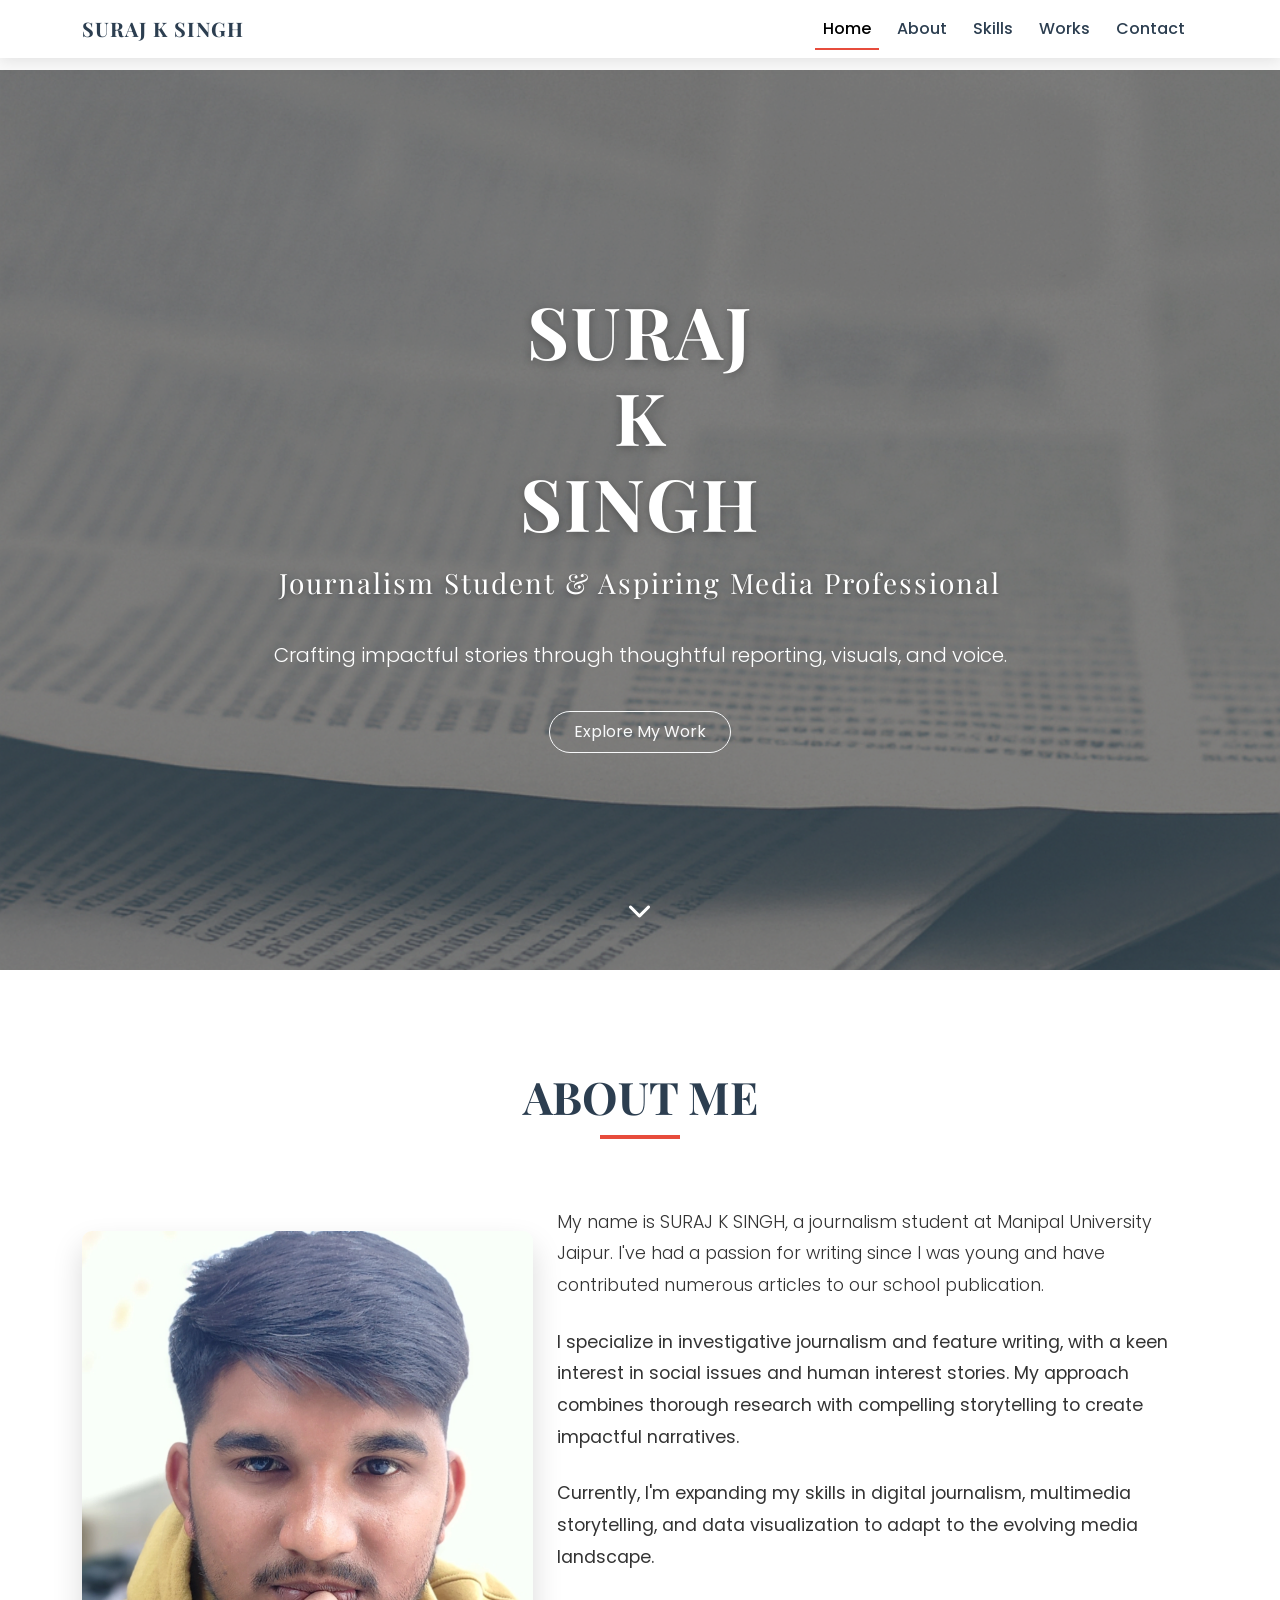
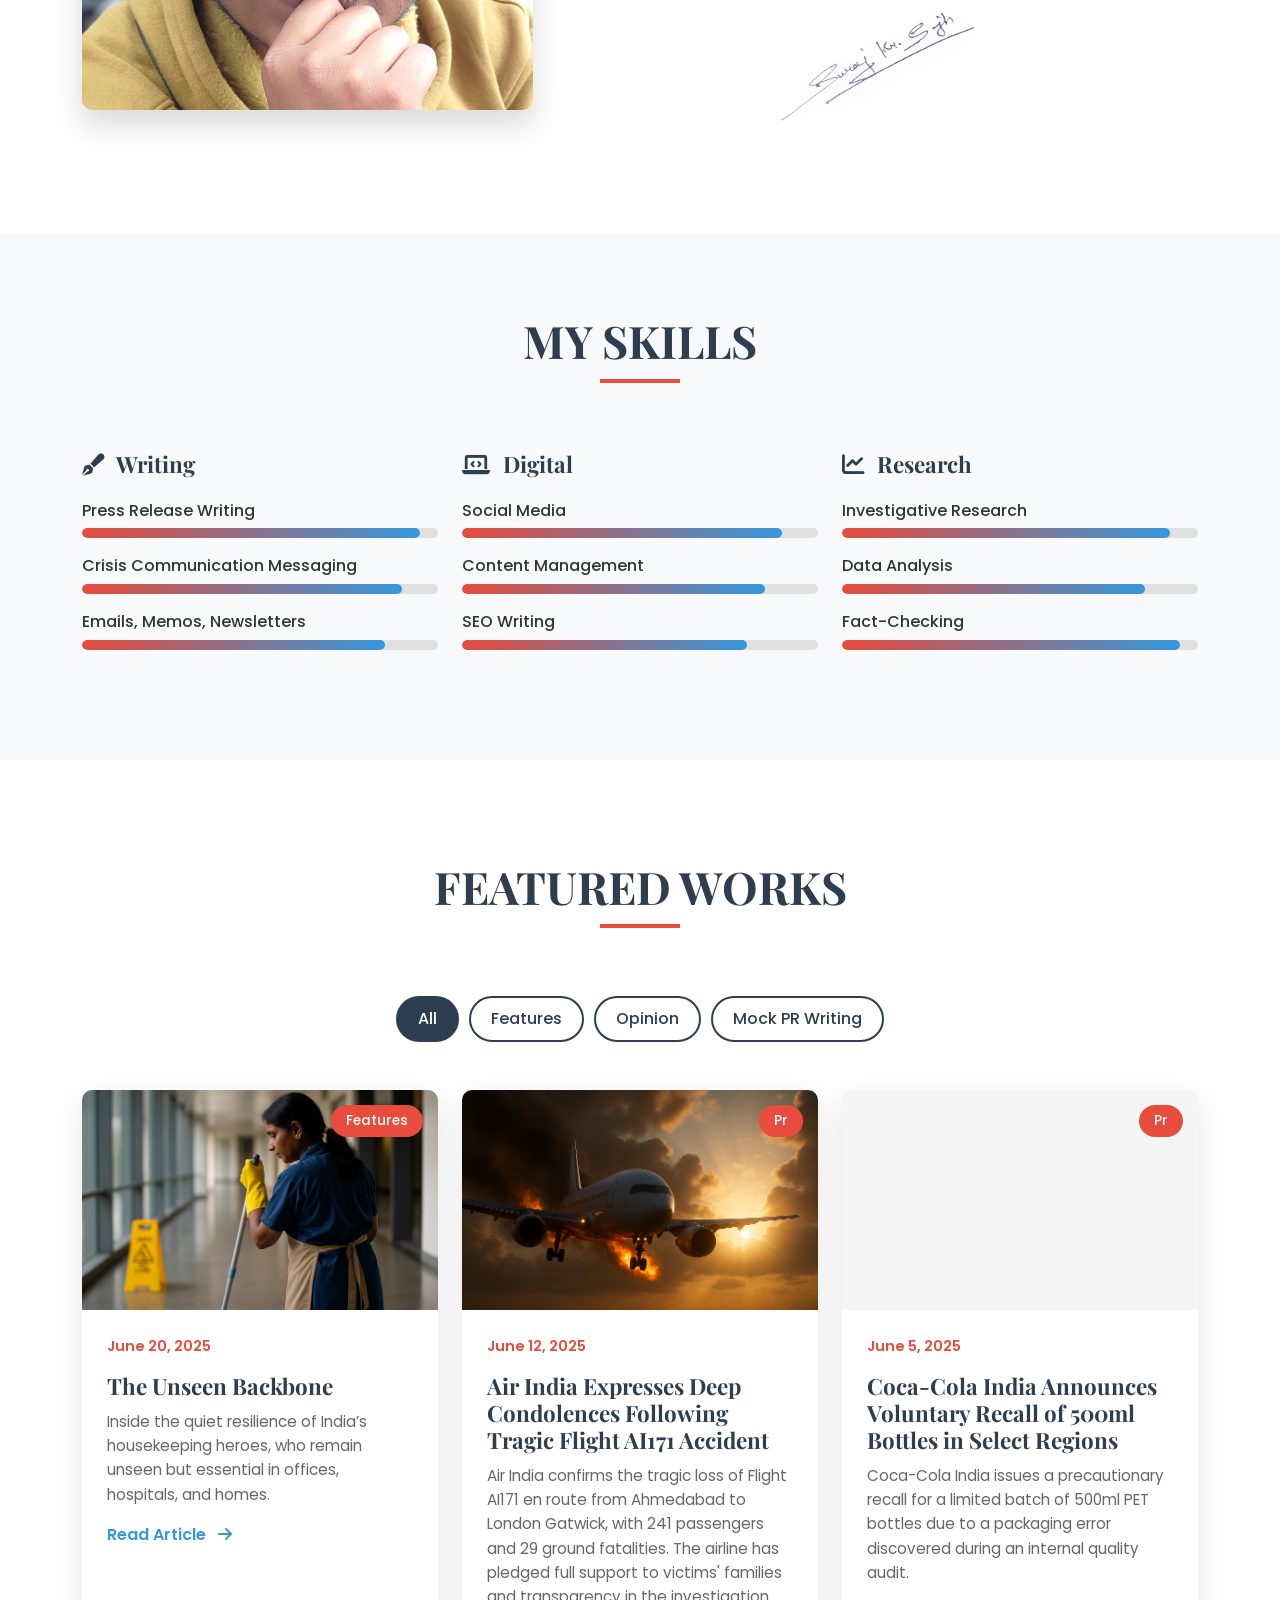
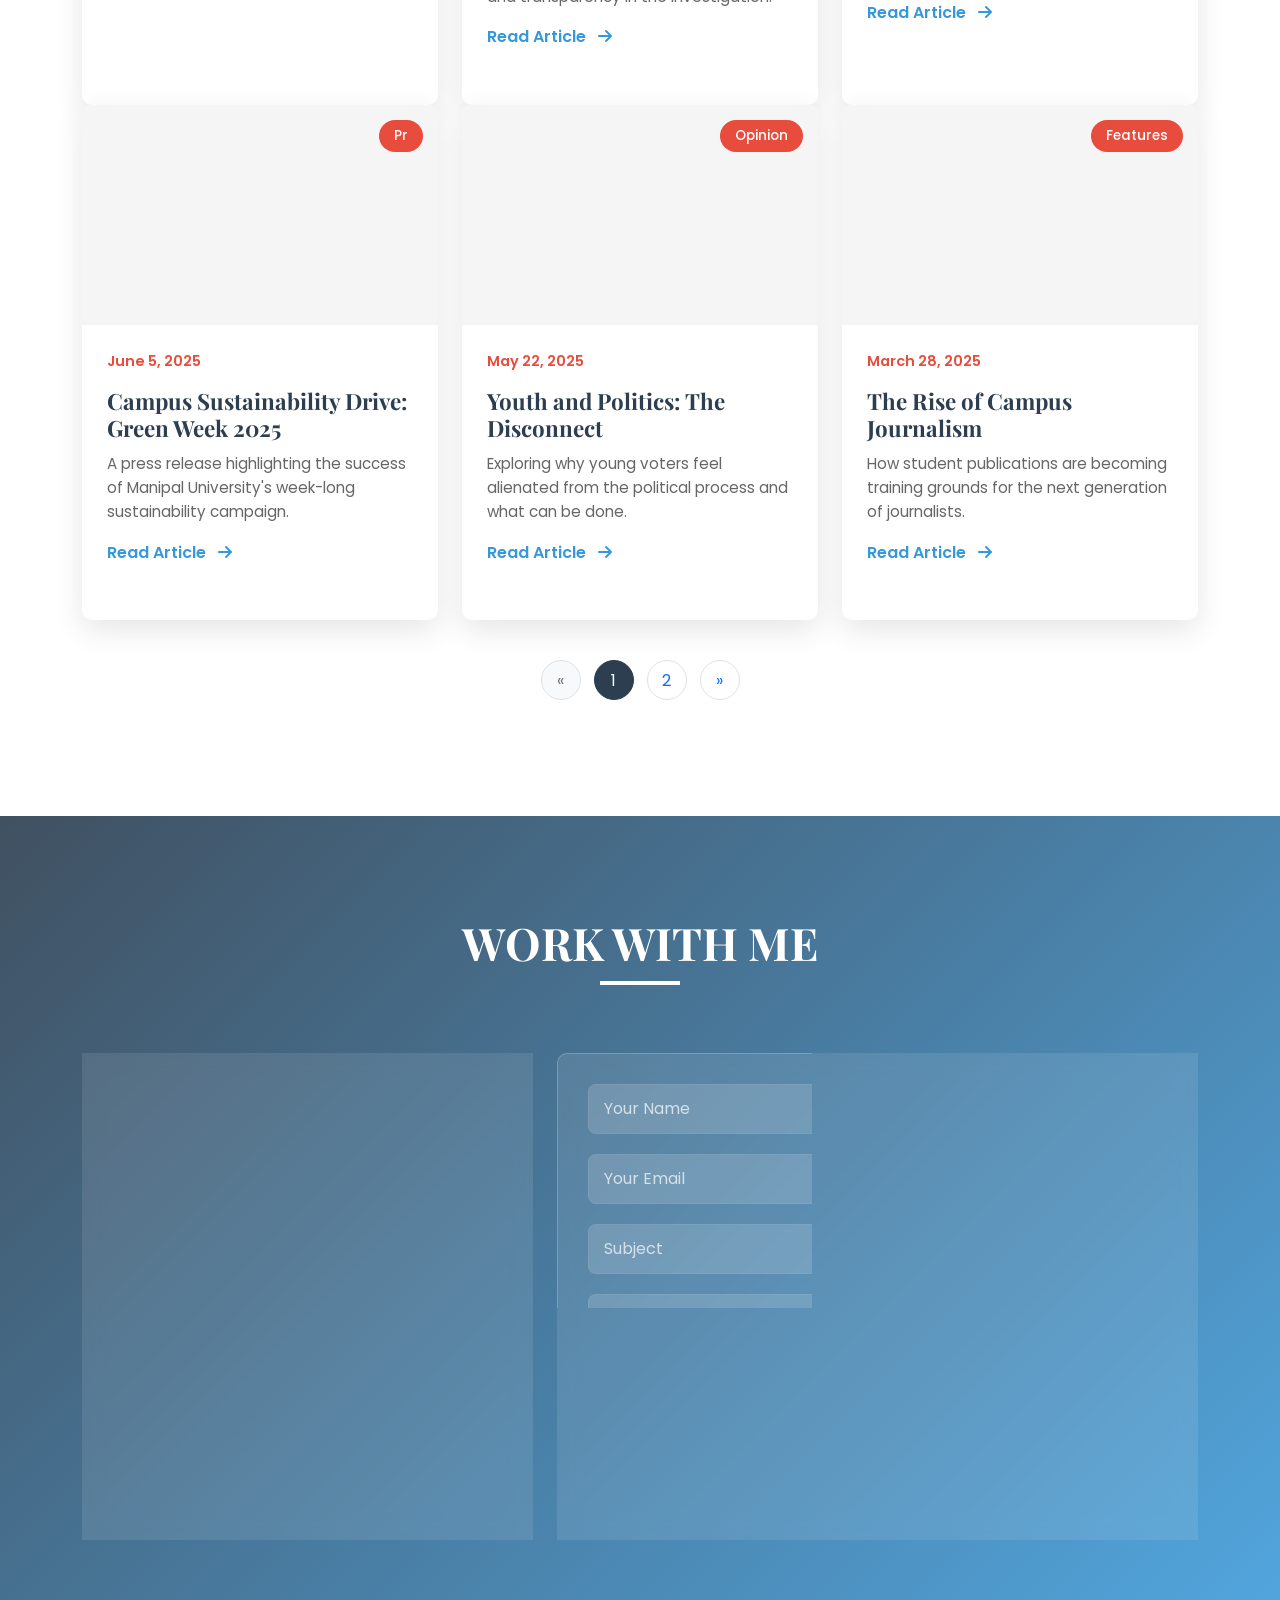
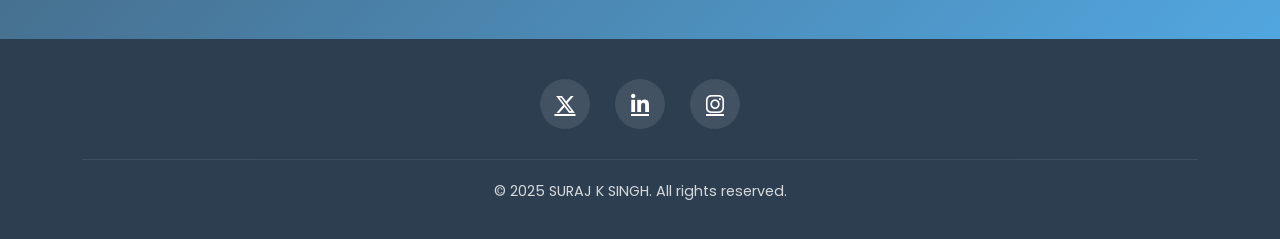
<file: index.html>
<!DOCTYPE html>
<html lang="en">
<head>
    <meta charset="UTF-8">
    <meta name="viewport" content="width=device-width, initial-scale=1.0">
    <title>SURAJ K SINGH - Journalism Portfolio</title>
    <link href="https://cdn.jsdelivr.net/npm/bootstrap@5.3.0/dist/css/bootstrap.min.css" rel="stylesheet">
    <link rel="stylesheet" href="https://cdnjs.cloudflare.com/ajax/libs/font-awesome/6.4.2/css/all.min.css">
    <link href="https://fonts.googleapis.com/css2?family=Playfair+Display:wght@400;700&family=Poppins:wght@300;400;500;600&display=swap" rel="stylesheet">
    <link rel="stylesheet" href="style.css">
</head>
<body>
    <!-- Loader -->
    <div class="loader">
        <div class="loader-content">
            <div class="loader-spinner"></div>
            <p>Loading Portfolio...</p>
        </div>
    </div>

    

    <!-- Navigation -->
    <header class="fixed-top">
        <nav class="navbar navbar-expand-lg navbar-light">
            <div class="container">
                <a class="navbar-brand" href="#">SURAJ K SINGH</a>
                <button class="navbar-toggler" type="button" data-bs-toggle="collapse" data-bs-target="#navbarNav">
                    <span class="navbar-toggler-icon"></span>
                </button>
                <div class="collapse navbar-collapse" id="navbarNav">
                    <ul class="navbar-nav ms-auto">
                        <li class="nav-item"><a href="#home" class="nav-link active">Home</a></li>
                        <li class="nav-item"><a href="#about" class="nav-link">About</a></li>
                        <li class="nav-item"><a href="#skills" class="nav-link">Skills</a></li>
                        <li class="nav-item"><a href="#works" class="nav-link">Works</a></li>
                        <li class="nav-item"><a href="#contact" class="nav-link">Contact</a></li>
                    </ul>
                </div>
            </div>
        </nav>
    </header>

    <main>
        <!-- Hero Section -->
        <section id="home" class="hero-section d-flex align-items-center">
    <div class="hero-bg-image"></div>
    <div class="container">
        <div class="row justify-content-center">
            <div class="col-lg-10 text-center hero-content">
                <h1 class="hero-title">
                    <span>SURAJ</span>
                    <span>K</span>
                    <span>SINGH</span>
                </h1>
                <h2 class="hero-subtitle">Journalism Student & Aspiring Media Professional</h2>
                <p class="lead mt-3">Crafting impactful stories through thoughtful reporting, visuals, and voice.</p>
                <a href="#works" class="btn btn-outline-light mt-4 px-4 py-2 rounded-pill">Explore My Work</a>
            </div>
        </div>
    </div>
    <div class="scroll-down">
        <i class="fas fa-chevron-down"></i>
    </div>
</section>


        <!-- About Section -->
        <section id="about" class="about-section">
            <div class="container">
                <div class="section-header">
                    <h2>ABOUT ME</h2>
                </div>
                <div class="row align-items-center">
                    <div class="col-lg-5 mb-4 mb-lg-0">
                        <div class="about-image">
                            <img src="images/cover.webp" alt="SURAJ K SINGH" class="img-fluid">
                        </div>
                    </div>
                    <div class="col-lg-7">
                        <div class="about-text">
                            <p class="lead">My name is SURAJ K SINGH, a journalism student at Manipal University Jaipur. I've had a passion for writing since I was young and have contributed numerous articles to our school publication.</p>
                            <p>I specialize in investigative journalism and feature writing, with a keen interest in social issues and human interest stories. My approach combines thorough research with compelling storytelling to create impactful narratives.</p>
                            <p>Currently, I'm expanding my skills in digital journalism, multimedia storytelling, and data visualization to adapt to the evolving media landscape.</p>
                            <div class="signature mt-4 text-center">
                                <img src="images/sign.png" alt="Signature" class="img-fluid">
                            </div>
                        </div>
                    </div>
                </div>
            </div>
        </section>

        <!-- Skills Section -->
        <section id="skills" class="skills-section">
            <div class="container">
                <div class="section-header">
                    <h2>MY SKILLS</h2>
                </div>
                <div class="row">
                    <div class="col-md-6 col-lg-4">
                        <div class="skill-category">
                            <h3><i class="fas fa-pen-fancy me-2"></i> Writing</h3>
                            <div class="skill-item">
                                <div class="skill-name">Press Release Writing</div>
                                <div class="skill-bar">
                                    <div class="skill-level" style="width: 95%"></div>
                                </div>
                            </div>
                            <div class="skill-item">
                                <div class="skill-name">Crisis Communication Messaging</div>
                                <div class="skill-bar">
                                    <div class="skill-level" style="width: 90%"></div>
                                </div>
                            </div>
                            <div class="skill-item">
                                <div class="skill-name">Emails, Memos, Newsletters</div>
                                <div class="skill-bar">
                                    <div class="skill-level" style="width: 85%"></div>
                                </div>
                            </div>
                        </div>
                    </div>
                    <div class="col-md-6 col-lg-4">
                        <div class="skill-category">
                            <h3><i class="fas fa-laptop-code me-2"></i> Digital</h3>
                            <div class="skill-item">
                                <div class="skill-name">Social Media</div>
                                <div class="skill-bar">
                                    <div class="skill-level" style="width: 90%"></div>
                                </div>
                            </div>
                            <div class="skill-item">
                                <div class="skill-name">Content Management</div>
                                <div class="skill-bar">
                                    <div class="skill-level" style="width: 85%"></div>
                                </div>
                            </div>
                            <div class="skill-item">
                                <div class="skill-name">SEO Writing</div>
                                <div class="skill-bar">
                                    <div class="skill-level" style="width: 80%"></div>
                                </div>
                            </div>
                        </div>
                    </div>
                    <div class="col-md-6 col-lg-4">
                        <div class="skill-category">
                            <h3><i class="fas fa-chart-line me-2"></i> Research</h3>
                            <div class="skill-item">
                                <div class="skill-name">Investigative Research</div>
                                <div class="skill-bar">
                                    <div class="skill-level" style="width: 92%"></div>
                                </div>
                            </div>
                            <div class="skill-item">
                                <div class="skill-name">Data Analysis</div>
                                <div class="skill-bar">
                                    <div class="skill-level" style="width: 85%"></div>
                                </div>
                            </div>
                            <div class="skill-item">
                                <div class="skill-name">Fact-Checking</div>
                                <div class="skill-bar">
                                    <div class="skill-level" style="width: 95%"></div>
                                </div>
                            </div>
                        </div>
                    </div>
                </div>
            </div>
        </section>

        <!-- Works Section -->
        <section id="works" class="works-section">
            <div class="container">
                <div class="section-header">
                    <h2>FEATURED WORKS</h2>
                </div>
                
                <div class="works-filter mb-5">
                    <button class="filter-btn active" data-filter="all">All</button>
                    <button class="filter-btn" data-filter="features">Features</button>
                    <button class="filter-btn" data-filter="opinion">Opinion</button>
                    <button class="filter-btn" data-filter="pr">Mock PR Writing</button>
                    
                </div>
                
                <div class="row" id="works-grid">
                    <!-- Work items will be added here dynamically -->
                </div>

                <!-- Pagination -->
                <div class="pagination-container">
                    <nav>
                        <ul class="pagination" id="pagination">
                            <!-- Pagination will be generated here -->
                        </ul>
                    </nav>
                </div>
            </div>
        </section>

        <!-- Contact Section -->
<section id="contact" class="contact-section">
    <div class="container">
        <div class="section-header">
            <h2>WORK WITH ME</h2>
        </div>
        <div class="row">
            <div class="col-lg-5 mb-5 mb-lg-0">
                <div class="contact-info">
                    <div class="contact-item">
                        <i class="fas fa-phone"></i>
                        <span>(+91) 7488 490 485</span>
                    </div>
                    <div class="contact-item">
                        <i class="fas fa-envelope"></i>
                        <span>suraj.69801951@gmail.com</span>
                    </div>
                    <div class="contact-item">
                        <i class="fas fa-map-marker-alt"></i>
                        <span>Jamshedpur, Jharkhand</span>
                    </div>
                    <div class="contact-item">
                        <i class="fas fa-university"></i>
                        <span>Manipal University Jaipur</span>
                    </div>
                </div>
            </div>
            <div class="col-lg-7">
                <form id="contactForm" class="contact-form">
                    <div class="mb-3">
                        <input type="text" name="name" class="form-control" id="name" placeholder="Your Name" required>
                    </div>
                    <div class="mb-3">
                        <input type="email" name="email" class="form-control" id="email" placeholder="Your Email" required>
                    </div>
                    <div class="mb-3">
                        <input type="text" class="form-control" id="subject" placeholder="Subject">
                    </div>
                    <div class="mb-3">
                        <textarea name="message" class="form-control" id="message" rows="5" placeholder="Your Message" required></textarea>
                    </div>
                    <button type="submit" class="btn btn-submit">
                        <span class="btn-text">Send Message</span>
                        <div class="btn-loader">
                            <div class="spinner-border spinner-border-sm text-light" role="status">
                                <span class="visually-hidden">Loading...</span>
                            </div>
                        </div>
                    </button>
                    <div id="formSuccess" class="alert-message alert-success">
                        Thank you! Your message has been sent successfully.
                    </div>
                    <div id="formError" class="alert-message alert-error">
                        Oops! Something went wrong. Please try again later.
                    </div>
                </form>
            </div>
        </div>
    </div>
</section>

<!-- Footer -->
<footer>
    <div class="container">
        <div class="social-links">
            <a href="https://x.com/peter5074singh" target="_blank" class="social-link"><i class="fab fa-x-twitter"></i></a>
            <a href="www.linkedin.com/in/suraj-kumar-singh-32b908205" target="_blank" class="social-link"><i class="fab fa-linkedin-in"></i></a>
            <a href="#" class="social-link"><i class="fab fa-instagram"></i></a>
        </div>
        <div class="copyright">
            <p>&copy; 2025 SURAJ K SINGH. All rights reserved.</p>
        </div>
    </div>
</footer>

<!-- EmailJS Library -->
<script src="https://cdn.emailjs.com/dist/email.min.js"></script>
<script>
  (function () {
    emailjs.init("lFH2NXbYE_YSwua6m"); 
  })();
</script>

    <!-- Bootstrap JS Bundle with Popper -->
    <script src="https://cdn.jsdelivr.net/npm/bootstrap@5.3.0/dist/js/bootstrap.bundle.min.js"></script>
    <script src="script.js"></script>


    <!-- Full Article View -->
<div class="full-article-view" id="fullArticleView">
    <button class="close-full-article" id="closeFullArticle">&times;</button>
    <div class="container">
        <div class="full-article-container">
            <div class="full-article-header">
                <h1 id="full-article-title">Article Title</h1>
                <div class="full-article-meta">
                    <div class="article-author">By SURAJ K SINGH</div>
                    <div class="article-date" id="full-article-date">June 15, 2025</div>
                </div>
            </div>
            <div class="full-article-content" id="full-article-content">
                <!-- Article content will be injected here -->
            </div>
            <div class="full-article-footer">
                 <button class="btn btn-outline-secondary me-3" id="printArticle">
                    <i class="fas fa-print me-2"></i> Print Article
                 </button>
                <a href="#works" class="btn btn-primary" id="backToWorks">
                    <i class="fas fa-arrow-left me-2"></i> Back to Works
                </a>
            </div>
        </div>
    </div>
</div>
</body>
</html>
</file>
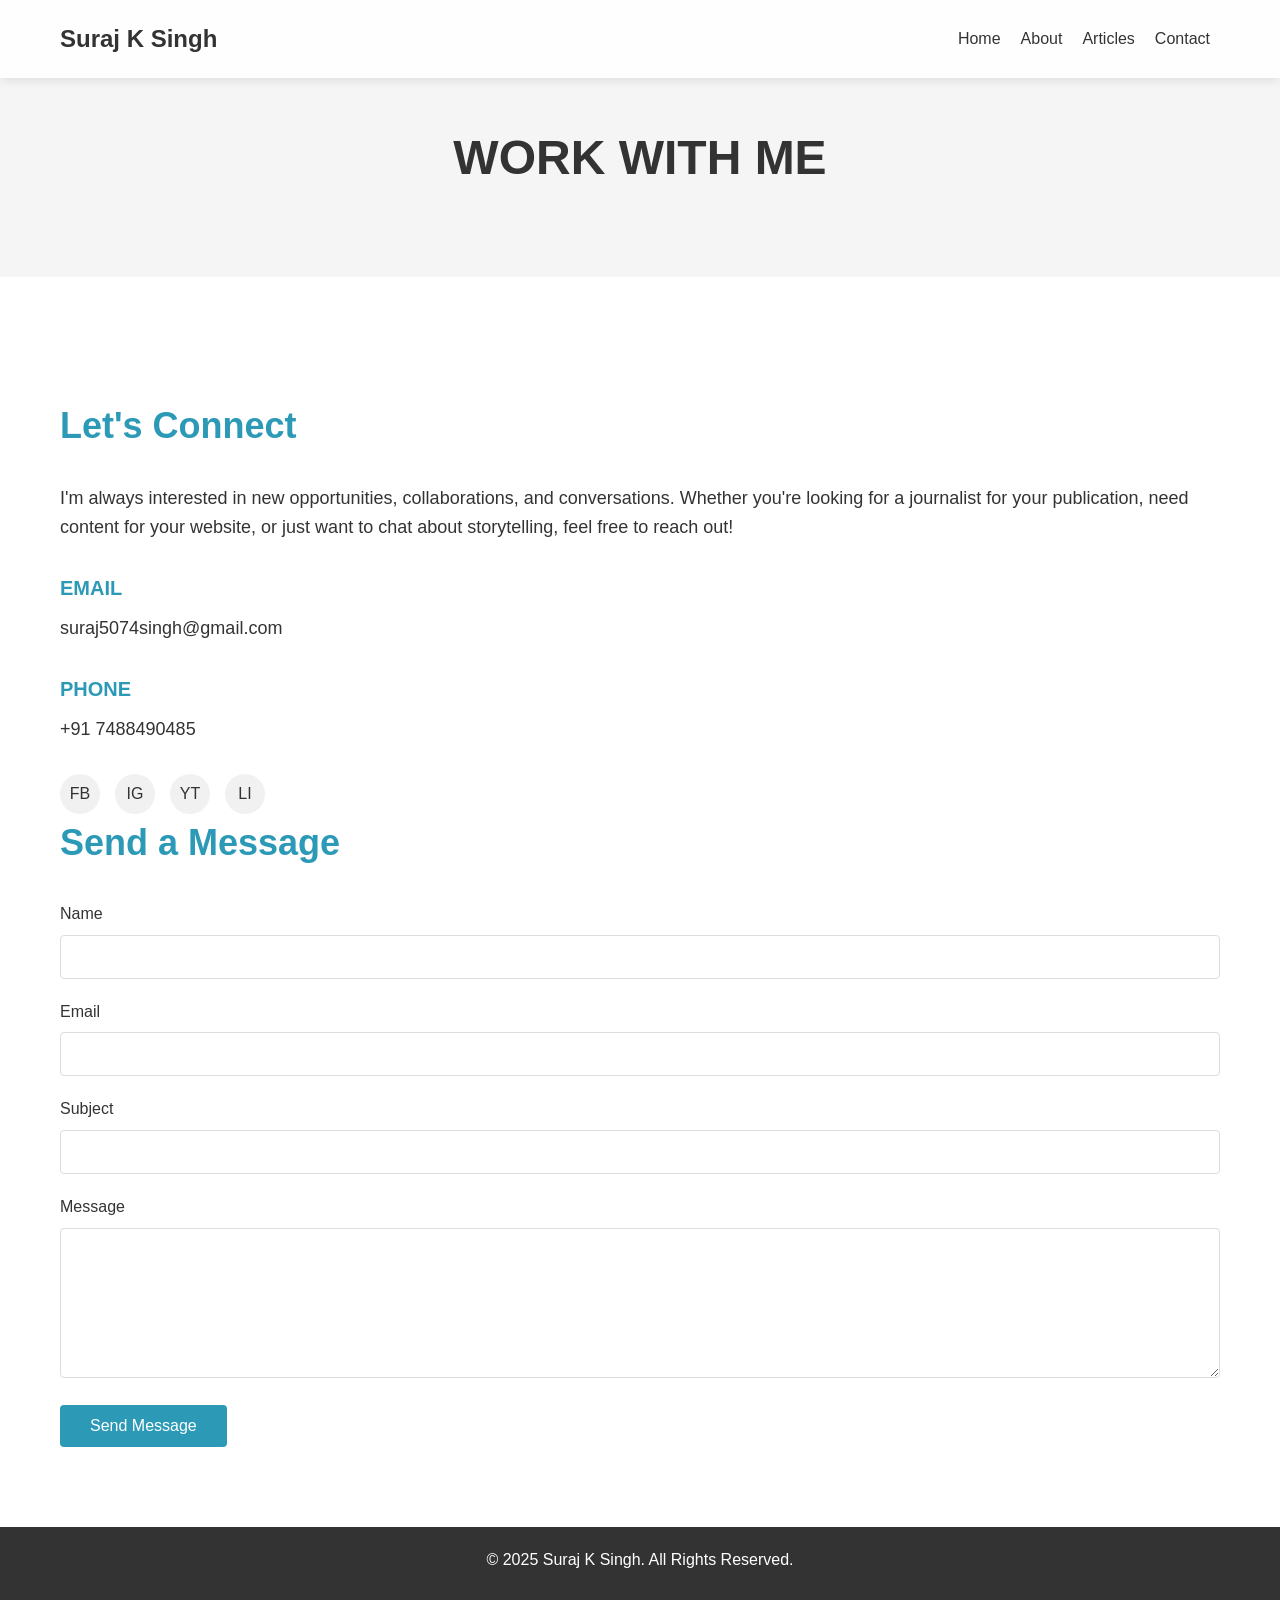
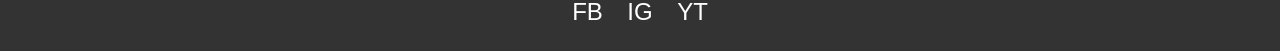
<file: Journalism Portfolio/contact.html>
<!DOCTYPE html>
<html lang="en">
<head>
    <meta charset="UTF-8">
    <meta name="viewport" content="width=device-width, initial-scale=1.0">
    <title>Suraj Kumar Singh</title>
    <link rel="preconnect" href="https://fonts.googleapis.com">
<link rel="preconnect" href="https://fonts.gstatic.com" crossorigin>
<link href="https://fonts.googleapis.com/css2?family=Great+Vibes&family=Open+Sans:ital,wght@0,300..800;1,300..800&family=PT+Sans:ital,wght@0,400;0,700;1,400;1,700&family=Roboto:ital,wght@0,100..900;1,100..900&display=swap" rel="stylesheet">


<link rel="stylesheet" href="style.css">

</head>

<body>

 <!-- Navigation -->
 <nav>
  <div class="container">
    <div class="logo"><a href="index.html">Suraj K Singh</a></div>

      <button class="menu-toggle" aria-label="Toggle navigation">
        <span></span>
        <span></span>
        <span></span>
      </button>

      <ul class="nav-links">
          <li><a href="index.html">Home</a></li>
          <li><a href="about.html">About</a></li>
          <li><a href="articles.html">Articles</a></li>
          <li><a href="contact.html">Contact</a></li>
      </ul>
  </div>
</nav>

<!-- Page Header -->
<section class="page-header">
    <div class="container">
        <h1>WORK WITH ME</h1>
    </div>
</section>

<!-- Contact Content -->
<section class="contact-section">
    <div class="container">
        <div class="contact-info">
            <h2>Let's Connect</h2>
            <p>I'm always interested in new opportunities, collaborations, and conversations. Whether you're looking for a journalist for your publication, need content for your website, or just want to chat about storytelling, feel free to reach out!</p>
            
            <div class="contact-method">
                <h3>EMAIL</h3>
                <p>suraj5074singh@gmail.com</p>
            </div>
            
            <div class="contact-method">
                <h3>PHONE</h3>
                <p>+91 7488490485</p>
            </div>
            

            
            <ul class="social-list">
                <li><a href="#" aria-label="Facebook">FB</a></li>
                <li><a href="#" aria-label="Instagram">IG</a></li>
                <li><a href="#" aria-label="YouTube">YT</a></li>
                <li><a href="#" aria-label="LinkedIn">LI</a></li>
            </ul>
        </div>
        
        <div class="contact-form">
            <h2>Send a Message</h2>
            <form>
                <div class="form-group">
                    <label for="name">Name</label>
                    <input type="text" id="name" name="name" required>
                </div>
                
                <div class="form-group">
                    <label for="email">Email</label>
                    <input type="email" id="email" name="email" required>
                </div>
                
                <div class="form-group">
                    <label for="subject">Subject</label>
                    <input type="text" id="subject" name="subject" required>
                </div>
                
                <div class="form-group">
                    <label for="message">Message</label>
                    <textarea id="message" name="message" required></textarea>
                </div>
                
                <button type="submit" class="submit-btn">Send Message</button>
            </form>
        </div>
    </div>
</section>

<!-- Map Section
<section class="map-section">
    <div class="container">
        <h2>Find Me</h2>
        <div class="map-container">
            <img src="/api/placeholder/1200/400" alt="Map Location">
        </div>
    </div>
</section>

<section class="availability">
    <div class="container">
        <h2>My Availability</h2>
        <p>I'm currently available for freelance assignments, interviews, and collaboration opportunities. My schedule is flexible during weekdays, with some availability on weekends for urgent matters.</p>
        <a href="#" class="calendar-btn">Check My Calendar</a>
    </div>
</section> -->


<!-- Footer -->
<footer>
  <div class="container">
      <p>&copy; 2025 Suraj K Singh. All Rights Reserved.</p>
      <div class="social-links">
          <a href="#" aria-label="Facebook">FB</a>
          <a href="#" aria-label="Instagram">IG</a>
          <a href="#" aria-label="YouTube">YT</a>
      </div>
  </div>
</footer>



















<script>
document.querySelector('.menu-toggle').addEventListener('click', function() {
  this.classList.toggle('open');
  document.querySelector('.nav-links').classList.toggle('active');
});
</script>
        
</body>
</html>
</file>
<file: style.css>
:root {
            --primary-color: #2c3e50;
            --secondary-color: #e74c3c;
            --accent-color: #3498db;
            --text-color: #333;
            --light-color: #f8f9fa;
            --dark-color: #212529;
            --transition: all 0.4s ease;
        }

        * {
            margin: 0;
            padding: 0;
            box-sizing: border-box;
        }

        body {
            font-family: 'Poppins', sans-serif;
            color: var(--text-color);
            line-height: 1.6;
            overflow-x: hidden;
            padding-top: 70px;
            background-color: #f9f9f9;
        }

        h1, h2, h3, h4, h5 {
            font-family: 'Playfair Display', serif;
            font-weight: 700;
        }

        /* Loader Styles */
        .loader {
            position: fixed;
            top: 0;
            left: 0;
            width: 100%;
            height: 100%;
            background-color: var(--light-color);
            display: flex;
            justify-content: center;
            align-items: center;
            z-index: 9999;
            transition: opacity 0.5s ease;
        }

        .loader-content {
            text-align: center;
        }

        .loader-spinner {
            width: 50px;
            height: 50px;
            border: 5px solid rgba(44, 62, 80, 0.2);
            border-top-color: var(--secondary-color);
            border-radius: 50%;
            animation: spin 1s linear infinite;
            margin: 0 auto 20px;
        }

        @keyframes spin {
            to { transform: rotate(360deg); }
        }

        /* Navigation */
        .navbar {
            background-color: rgba(255, 255, 255, 0.95) !important;
            box-shadow: 0 2px 15px rgba(0, 0, 0, 0.1);
            transition: var(--transition);
        }

        .navbar.scrolled {
            padding: 10px 0;
        }

        .navbar-brand {
            font-family: 'Playfair Display', serif;
            font-weight: 700;
            color: var(--primary-color);
            letter-spacing: 1px;
        }

        .nav-link {
            color: var(--primary-color);
            font-weight: 500;
            position: relative;
            padding: 8px 15px;
            margin: 0 5px;
            transition: var(--transition);
        }

        .nav-link::after {
            content: '';
            position: absolute;
            bottom: 0;
            left: 0;
            width: 0;
            height: 2px;
            background-color: var(--secondary-color);
            transition: var(--transition);
        }

        .nav-link:hover::after,
        .nav-link.active::after {
            width: 100%;
        }

        .nav-link:hover,
        .nav-link.active {
            color: var(--secondary-color);
        }

        /* Hero Section */
        .hero-section {
            min-height: 100vh;
            display: flex;
            align-items: center;
            position: relative;
            overflow: hidden;
        }

        .hero-bg-image {
            position: absolute;
            top: 0;
            left: 0;
            width: 100%;
            height: 100%;
            background-image: url(images/hero.png);
            background-size: cover;
            background-position: center center;
            background-repeat: no-repeat;
            z-index: -1;
            opacity: 0.9;
        }

        .hero-content {
            position: relative;
            z-index: 1;
            color: white;
            text-align: center;
        }

        .hero-title {
            font-size: 4.5rem;
            font-weight: 700;
            letter-spacing: 2px;
            margin-bottom: 20px;
            text-shadow: 0 2px 10px rgba(0, 0, 0, 0.3);
        }

        .hero-subtitle {
            font-size: 1.75rem;
            font-weight: 300;
            letter-spacing: 2px;
            margin-bottom: 40px;
            text-shadow: 0 2px 5px rgba(0, 0, 0, 0.3);
        }

        .hero-title span {
            display: block;
        }

        .scroll-down {
            position: absolute;
            bottom: 40px;
            left: 50%;
            transform: translateX(-50%);
            color: white;
            font-size: 1.5rem;
            animation: bounce 2s infinite;
        }

        @keyframes bounce {
            0%, 20%, 50%, 80%, 100% {transform: translateY(0) translateX(-50%);}
            40% {transform: translateY(-20px) translateX(-50%);}
            60% {transform: translateY(-10px) translateX(-50%);}
        }

        /* About Section */
        .about-section {
            padding: 100px 0;
            background-color: white;
        }

        .section-header {
            text-align: center;
            margin-bottom: 60px;
        }

        .section-header h2 {
            font-size: 2.8rem;
            color: var(--primary-color);
            position: relative;
            display: inline-block;
            padding-bottom: 15px;
        }

        .section-header h2::after {
            content: '';
            position: absolute;
            bottom: 0;
            left: 50%;
            transform: translateX(-50%);
            width: 80px;
            height: 4px;
            background-color: var(--secondary-color);
        }

        .about-image {
            border-radius: 10px;
            overflow: hidden;
            box-shadow: 0 15px 30px rgba(0, 0, 0, 0.15);
            transition: var(--transition);
        }

        .about-image:hover {
            transform: translateY(-10px);
            box-shadow: 0 20px 40px rgba(0, 0, 0, 0.2);
        }

        .about-image img {
            width: 100%;
            height: auto;
            display: block;
        }

        .about-text p {
            font-size: 1.1rem;
            line-height: 1.8;
            margin-bottom: 25px;
        }

        .signature {
            margin-top: 30px;
        }

        .signature img {
            max-width: 200px;
            filter: drop-shadow(0 5px 10px rgba(0,0,0,0.1));
        }

        /* Skills Section */
        .skills-section {
            background-color: var(--light-color);
            padding: 80px 0;
        }

        .skill-category {
            margin-bottom: 30px;
        }

        .skill-category h3 {
            color: var(--primary-color);
            margin-bottom: 20px;
            font-size: 1.4rem;
        }

        .skill-item {
            margin-bottom: 15px;
        }

        .skill-name {
            font-weight: 500;
            margin-bottom: 5px;
        }

        .skill-bar {
            height: 10px;
            background-color: #e0e0e0;
            border-radius: 5px;
            overflow: hidden;
        }

        .skill-level {
            height: 100%;
            background: linear-gradient(90deg, var(--secondary-color), var(--accent-color));
            border-radius: 5px;
            transition: width 1.5s ease;
        }

        /* Works Section */
        .works-section {
            padding: 100px 0;
            background-color: white;
        }

        .works-filter {
            display: flex;
            justify-content: center;
            flex-wrap: wrap;
            gap: 10px;
            margin-bottom: 40px;
        }

        .filter-btn {
            background-color: transparent;
            border: 2px solid var(--primary-color);
            color: var(--primary-color);
            padding: 8px 20px;
            border-radius: 30px;
            font-weight: 500;
            transition: var(--transition);
            cursor: pointer;
        }

        .filter-btn.active,
        .filter-btn:hover {
            background-color: var(--primary-color);
            color: white;
        }

        .work-card {
            background-color: white;
            border-radius: 10px;
            overflow: hidden;
            box-shadow: 0 10px 30px rgba(0, 0, 0, 0.1);
            transition: var(--transition);
            height: 100%;
            margin-bottom: 30px;
            transform: translateY(20px);
            opacity: 0;
        }

        .work-card.visible {
            transform: translateY(0);
            opacity: 1;
        }

        .work-card:hover {
            transform: translateY(-10px);
            box-shadow: 0 15px 40px rgba(0, 0, 0, 0.15);
        }

        .work-image {
            height: 220px;
            background-color: #f5f5f5;
            background-size: cover;
            background-position: center;
            position: relative;
        }

        .work-category {
            position: absolute;
            top: 15px;
            right: 15px;
            background-color: var(--secondary-color);
            color: white;
            padding: 5px 15px;
            border-radius: 20px;
            font-size: 0.85rem;
            font-weight: 500;
        }

        .work-info {
            padding: 25px;
        }

        .work-info h3 {
            font-size: 1.4rem;
            color: var(--primary-color);
            margin-bottom: 10px;
        }

        .work-info p {
            color: #666;
            margin-bottom: 15px;
            font-size: 0.95rem;
        }

        .work-info .work-date {
            font-size: 0.9rem;
            color: var(--secondary-color);
            font-weight: 600;
            margin-bottom: 15px;
            display: block;
        }

        .work-link {
            display: inline-block;
            color: var(--accent-color);
            font-weight: 600;
            text-decoration: none;
            transition: var(--transition);
            cursor: pointer;
        }

        .work-link:hover {
            color: var(--primary-color);
            transform: translateX(5px);
        }

        /* Pagination */
        .pagination-container {
            display: flex;
            justify-content: center;
            margin-top: 40px;
        }

        .pagination {
            display: flex;
            gap: 8px;
            list-style: none;
            padding: 0;
        }

        .page-item {
            margin: 0 3px;
        }

        .page-link {
            border-radius: 50% !important;
            width: 40px;
            height: 40px;
            line-height: 40px;
            text-align: center;
            padding: 0;
        }

        .page-link:hover {
            background-color: var(--primary-color);
            color: white;
            border-color: var(--primary-color);
        }

        .page-item.active .page-link {
            background-color: var(--primary-color);
            color: white;
            border-color: var(--primary-color);
        }

        .page-item.disabled .page-link {
            color: #6c757d;
            pointer-events: none;
            background-color: #f8f9fa;
            border-color: #dee2e6;
        }

        /* Article Modal */
       

        .modal-header {
            padding: 20px 30px;
            background-color: var(--primary-color);
            color: white;
            position: relative;
        }

        .modal-header h3 {
            font-size: 1.8rem;
            margin: 0;
            max-width: 80%;
        }

        .close-modal {
            position: absolute;
            top: 20px;
            right: 20px;
            background: none;
            border: none;
            color: white;
            font-size: 1.8rem;
            cursor: pointer;
            transition: var(--transition);
        }

        .close-modal:hover {
            color: var(--secondary-color);
            transform: rotate(90deg);
        }

        .modal-body {
            padding: 30px;
            overflow-y: auto;
            max-height: 70vh;
        }

        .article-meta {
            display: flex;
            justify-content: space-between;
            margin-bottom: 20px;
            padding-bottom: 15px;
            border-bottom: 1px solid #eee;
        }

        .article-author, .article-date {
            font-style: italic;
            color: #777;
        }

        .article-content {
            font-size: 1.1rem;
            line-height: 1.8;
        }

        .article-content p {
            margin-bottom: 20px;
        }

        .article-content img {
            max-width: 100%;
            height: auto;
            display: block;
            margin: 30px auto;
            border-radius: 8px;
            box-shadow: 0 5px 15px rgba(0,0,0,0.1);
        }

        .article-quote {
            padding: 20px 30px;
            margin: 30px 0;
            border-left: 4px solid var(--secondary-color);
            background-color: #f9f9f9;
            font-style: italic;
            font-size: 1.2rem;
            color: var(--primary-color);
        }

        /* Contact Section */
        .contact-section {
            padding: 100px 0;
            background: linear-gradient(135deg, rgba(44, 62, 80, 0.9) 0%, rgba(52, 152, 219, 0.85) 100%);
            color: white;
        }

        .contact-section .section-header h2 {
            color: white;
        }

        .contact-section .section-header h2::after {
            background-color: white;
        }

        .contact-info {
            background: rgba(255, 255, 255, 0.1);
            backdrop-filter: blur(10px);
            border-radius: 10px;
            padding: 30px;
            height: 100%;
            border: 1px solid rgba(255, 255, 255, 0.2);
        }

        .contact-item {
            display: flex;
            align-items: flex-start;
            margin-bottom: 30px;
            opacity: 0;
            transform: translateX(-20px);
            transition: var(--transition);
        }

        .contact-item.visible {
            opacity: 1;
            transform: translateX(0);
        }

        .contact-item i {
            font-size: 1.5rem;
            color: var(--secondary-color);
            margin-right: 15px;
            min-width: 40px;
            text-align: center;
            padding-top: 5px;
        }

        .contact-item span {
            font-size: 1.1rem;
        }

        .contact-form {
            background: rgba(255, 255, 255, 0.1);
            backdrop-filter: blur(10px);
            border-radius: 10px;
            padding: 30px;
            border: 1px solid rgba(255, 255, 255, 0.2);
        }

        .form-control {
            background-color: rgba(255, 255, 255, 0.15);
            border: 1px solid rgba(255, 255, 255, 0.2);
            color: white;
            padding: 12px 15px;
            border-radius: 8px;
            margin-bottom: 20px;
            transition: var(--transition);
        }

        .form-control:focus {
            background-color: rgba(255, 255, 255, 0.25);
            border-color: rgba(255, 255, 255, 0.4);
            box-shadow: none;
            color: white;
        }

        .form-control::placeholder {
            color: rgba(255, 255, 255, 0.7);
        }

        .btn-submit {
            background-color: var(--secondary-color);
            color: white;
            border: none;
            padding: 12px 30px;
            font-weight: 600;
            border-radius: 30px;
            transition: var(--transition);
            width: 100%;
            position: relative;
            overflow: hidden;
        }

        .btn-submit:hover {
            background-color: #c0392b;
            transform: translateY(-3px);
            box-shadow: 0 5px 15px rgba(0, 0, 0, 0.2);
        }

        .btn-text {
            position: relative;
            z-index: 2;
        }

        .btn-loader {
            position: absolute;
            top: 0;
            left: 0;
            width: 100%;
            height: 100%;
            background-color: var(--secondary-color);
            display: flex;
            align-items: center;
            justify-content: center;
            opacity: 0;
            transition: var(--transition);
        }

        .btn-loader.active {
            opacity: 1;
        }

        .alert-message {
            padding: 15px;
            border-radius: 8px;
            margin-top: 20px;
            text-align: center;
            font-weight: 500;
            display: none;
        }

        .alert-success {
            background-color: rgba(46, 204, 113, 0.2);
            border: 1px solid #2ecc71;
            color: #2ecc71;
        }

        .alert-error {
            background-color: rgba(231, 76, 60, 0.2);
            border: 1px solid #e74c3c;
            color: #e74c3c;
        }

        /* Footer */
        footer {
            background-color: var(--primary-color);
            color: white;
            padding: 40px 0 20px;
        }

        .social-links {
            display: flex;
            justify-content: center;
            gap: 25px;
            margin-bottom: 30px;
        }

        .social-link {
            display: inline-flex;
            align-items: center;
            justify-content: center;
            width: 50px;
            height: 50px;
            background-color: rgba(255, 255, 255, 0.1);
            border-radius: 50%;
            color: white;
            font-size: 1.3rem;
            transition: var(--transition);
        }

        .social-link:hover {
            background-color: var(--secondary-color);
            transform: translateY(-5px);
        }

        .copyright {
            text-align: center;
            font-size: 0.9rem;
            opacity: 0.8;
            padding-top: 20px;
            border-top: 1px solid rgba(255, 255, 255, 0.1);
        }

        /* Responsive Adjustments */
        @media (max-width: 992px) {
            .hero-title {
                font-size: 3.5rem;
            }
            .hero-subtitle {
                font-size: 1.5rem;
            }
        }

        @media (max-width: 768px) {
            .hero-title {
                font-size: 2.8rem;
            }
            .hero-subtitle {
                font-size: 1.3rem;
            }
            .section-header h2 {
                font-size: 2.2rem;
            }
            .contact-item {
                margin-bottom: 20px;
            }
            .work-image {
                height: 180px;
            }
            .page-link {
                width: 35px;
                height: 35px;
                line-height: 35px;
            }
        }

        @media (max-width: 576px) {
            body {
                padding-top: 60px;
            }
            .hero-section {
            min-height: 70vh;
            padding-top: 60px;
            padding-bottom: 40px;
            }
            .hero-content .lead {
            font-size: 1rem;
             }
            .btn-outline-light {
            font-size: 0.9rem;
            }
            .hero-title {
                font-size: 2.3rem;
            }
            .hero-subtitle {
                font-size: 1.1rem;
            }
            .section-header h2 {
                font-size: 1.8rem;
            }
            .modal-header h3 {
                font-size: 1.4rem;
                max-width: 70%;
            }
            .page-link {
                width: 30px;
                height: 30px;
                line-height: 30px;
                font-size: 0.9rem;
            }
        }


        /* Full Article View Styles */
.full-article-view {
    position: fixed;
    top: 0;
    left: 0;
    width: 100%;
    height: 100%;
    background-color: white;
    z-index: 9999;
    overflow-y: auto;
    padding-top: 80px;
    padding-bottom: 40px;
    display: none;
}

.full-article-container {
    max-width: 900px;
    margin: 0 auto;
    padding: 30px;
    background-color: white;
}

.full-article-header {
    margin-bottom: 40px;
    text-align: center;
}

.full-article-header h1 {
    font-size: 2.5rem;
    color: var(--primary-color);
    margin-bottom: 20px;
}

.full-article-meta {
    display: flex;
    justify-content: center;
    gap: 20px;
    margin-bottom: 30px;
    padding-bottom: 20px;
    border-bottom: 1px solid #eee;
    font-style: italic;
    color: #777;
}

.full-article-content {
    font-size: 1.1rem;
    line-height: 1.8;
}

.full-article-content p {
    margin-bottom: 20px;
}

.full-article-content img {
    max-width: 100%;
    height: auto;
    display: block;
    margin: 30px auto;
    border-radius: 8px;
    box-shadow: 0 5px 15px rgba(0,0,0,0.1);
}

.full-article-quote {
    padding: 20px 30px;
    margin: 30px 0;
    border-left: 4px solid var(--secondary-color);
    background-color: #f9f9f9;
    font-style: italic;
    font-size: 1.2rem;
    color: var(--primary-color);
}

.full-article-footer {
    margin-top: 50px;
    text-align: center;
}

.close-full-article {
    position: fixed;
    top: 20px;
    right: 20px;
    background-color: var(--secondary-color);
    color: white;
    width: 40px;
    height: 40px;
    border-radius: 50%;
    display: flex;
    align-items: center;
    justify-content: center;
    cursor: pointer;
    z-index: 10000;
    border: none;
    font-size: 1.5rem;
}

@media (max-width: 768px) {
    .full-article-header h1 {
        font-size: 2rem;
    }
    
    .full-article-container {
        padding: 20px;
    }
}

@media print {
  header, footer, .close-full-article, .btn, nav, .pagination-container {
    display: none !important;
  }
  body {
    background: white;
    color: black;
  }
  .full-article-container {
    box-shadow: none;
    padding: 0;
  }
}
</file>
<file: Journalism Portfolio/style.css>
/* Portfolio Homepage */
* {
    margin: 0;
    padding: 0;
    box-sizing: border-box;
    font-family: 'Helvetica Neue', Arial, sans-serif;
}

body {
    line-height: 1.6;
    color: #333;
}

a {
    text-decoration: none;
    color: inherit;
}

.container {
    max-width: 1200px;
    margin: 0 auto;
    padding: 0 20px;
}

/* Header / Hero Section */
.hero {
    height: 100vh;
    background-color: #f5f5f5;
    position: relative;
    background: url(https://gratisography.com/wp-content/uploads/2024/11/gratisography-augmented-reality-800x525.jpg) center/cover no-repeat;
    /* background: linear-gradient(rgba(0, 0, 0, 0.5), rgba(0, 0, 0, 0.5)), url('/api/placeholder/1200/800') center/cover no-repeat; */
    display: flex;
    align-items: center;
    justify-content: flex-start;
}

.hero-content {
    color: white;
    padding: 50px;
    margin-left: 5%;
    max-width: 90%;
}

.hero h1 {
    font-size: 80px;
    font-weight: 700;
    line-height: 1;
    margin-bottom: 10px;
}

.hero h2 {
    font-size: 24px;
    font-weight: 300;
    margin-bottom: 30px;
}

.btn {
    display: inline-block;
    padding: 12px 30px;
    background-color: #2C9AB7;
    color: white;
    font-weight: 500;
    border: none;
    cursor: pointer;
    transition: background-color 0.3s ease;
}

.btn:hover {
    background-color: #1f7f99;
}

/* About Section */
.about {
    padding: 100px 0;
    display: flex;
    flex-wrap: wrap;
}

.about-text {
    flex: 1;
    padding-right: 50px;
    min-width: 300px;
}

.about-image {
    flex: 1;
    min-width: 300px;
}

.about-image img {
    width: 100%;
    height: auto;
    object-fit: cover;
}

.about h2 {
    font-size: 60px;
    font-weight: 700;
    color: #2C9AB7;
    margin-bottom: 20px;
}

.about p {
    font-size: 18px;
    margin-bottom: 20px;
}

/* Articles Section */
.articles {
    padding: 80px 0;
    background-color: #f9f9f9;
}

.articles h2 {
    font-size: 48px;
    margin-bottom: 40px;
}

.article-card {
    margin-bottom: 30px;
    border-left: 4px solid #2C9AB7;
    padding-left: 20px;
}

.article-card h3 {
    font-size: 24px;
    margin-bottom: 5px;
}

.article-card h3 a {
    color: #2C9AB7;
    transition: color 0.3s ease;
}

.article-card h3 a:hover {
    color: #1f7f99;
}

.article-card .meta {
    color: #666;
    font-size: 16px;
    margin-bottom: 5px;
}

/* Work With Me Section */
.work-with-me {
    padding: 100px 0;
    display: flex;
    flex-wrap: wrap;
}

.work-text {
    flex: 1;
    padding-right: 50px;
    min-width: 300px;
}

.work-image {
    flex: 1;
    min-width: 300px;
}

.work-image img {
    width: 100%;
    height: auto;
    object-fit: cover;
}

.work-with-me h2 {
    font-size: 60px;
    font-weight: 700;
    margin-bottom: 40px;
}

.contact-info {
    margin-top: 40px;
}

.contact-item {
    margin-bottom: 20px;
}

.contact-item h3 {
    color: #2C9AB7;
    font-size: 18px;
    margin-bottom: 5px;
}

/* Footer */
footer {
    background-color: #333;
    color: white;
    padding: 20px 0;
    text-align: center;
}

.social-links {
    margin-top: 20px;
}

.social-links a {
    margin: 0 10px;
    font-size: 24px;
    color: white;
}

/* Navigation */
nav {
    position: fixed;
    top: 0;
    left: 0;
    width: 100%;
    background-color: rgba(255, 255, 255, 0.9);
    z-index: 1000;
    padding: 20px 0;
    box-shadow: 0 2px 10px rgba(0, 0, 0, 0.1);
}

nav .container {
    display: flex;
    justify-content: space-between;
    align-items: center;
}

.logo {
    font-size: 24px;
    font-weight: 700;
}

.nav-links {
    display: flex;
    list-style: none;
}

.nav-links li {
    margin: 0 10px;
}

.nav-links a {
    color: #333;
    font-weight: 500;
    transition: color 0.3s ease;
}

.nav-links a:hover {
    color: #2C9AB7;
}

.menu-toggle {
    display: none;
    background: none;
    border: none;
    cursor: pointer;
    width: 30px;
    height: 30px;
    position: relative;
    z-index: 2;
  }
  .menu-toggle span {
    display: block;
    width: 100%;
    height: 3px;
    background-color: #333;
    margin: 5px 0;
    transition: all 0.3s ease-in-out;
  }

/* Responsive Design */
@media (max-width: 768px) {
    .hero-content {
        margin-left: 3%;
        }
    .hero h1 {
        font-size: 60px;
    }

    .about, .work-with-me {
        flex-direction: column;
    }

    .about-text, .work-text {
        padding-right: 0;
        margin-bottom: 40px;
    }
}

@media screen and (max-width: 600px) {
    .nav-links {
      display: none;
      flex-direction: column;
      transition: all 0.3s ease-in-out;
    }
    .nav-links.active {
      display: flex;
    }
    .menu-toggle {
      display: block;
    }
    /* Hamburger to cross animation */
    .menu-toggle.open span:nth-child(1) {
      transform: translateY(8px) rotate(45deg);
    }
    .menu-toggle.open span:nth-child(2) {
      opacity: 0;
    }
    .menu-toggle.open span:nth-child(3) {
      transform: translateY(-8px) rotate(-45deg);
    }
  }









    /* Navigation About */
   

    /* Page Header */
    .page-header {
        padding: 120px 0 60px;
        background-color: #f5f5f5;
        text-align: center;
    }

    .page-header h1 {
        font-size: 48px;
        margin-bottom: 20px;
    }

    /* About Content */
    .about-content {
        padding: 80px 0;
        display: flex;
        flex-wrap: wrap;
        gap: 50px;
    }

    .about-image {
        flex: 1;
        min-width: 300px;
    }

    .about-image img {
        width: 100%;
        height: auto;
    }

    .about-text {
        flex: 2;
        min-width: 300px;
    }

    .about-text h2 {
        font-size: 36px;
        margin-bottom: 20px;
        color: #2C9AB7;
    }

    .about-text p {
        margin-bottom: 20px;
        font-size: 18px;
    }

    /* Skills Section */
    .skills {
        padding: 80px 0;
        background-color: #f9f9f9;
    }

    .skills h2 {
        font-size: 36px;
        margin-bottom: 40px;
        text-align: center;
    }

    .skills-container {
        display: flex;
        flex-wrap: wrap;
        justify-content: space-between;
        gap: 30px;
    }

    .skill {
        flex: 1;
        min-width: 250px;
        padding: 30px;
        background-color: white;
        box-shadow: 0 5px 15px rgba(0, 0, 0, 0.1);
        border-radius: 5px;
    }

    .skill h3 {
        font-size: 24px;
        margin-bottom: 15px;
        color: #2C9AB7;
    }

    /* Education and Experience */
    .education-experience {
        padding: 80px 0;
    }

    .education-experience h2 {
        font-size: 36px;
        margin-bottom: 40px;
        text-align: center;
    }

    .timeline {
        position: relative;
        max-width: 800px;
        margin: 0 auto;
    }

    .timeline::before {
        content: '';
        position: absolute;
        top: 0;
        bottom: 0;
        left: 50%;
        width: 2px;
        background-color: #2C9AB7;
        transform: translateX(-50%);
    }

    .timeline-item {
        margin-bottom: 50px;
        position: relative;
    }

    .timeline-content {
        width: 45%;
        padding: 20px;
        background-color: white;
        box-shadow: 0 5px 15px rgba(0, 0, 0, 0.1);
        border-radius: 5px;
    }

    .timeline-item:nth-child(odd) .timeline-content {
        margin-left: auto;
    }

    .timeline-content h3 {
        font-size: 22px;
        margin-bottom: 10px;
        color: #2C9AB7;
    }

    .timeline-content .date {
        font-style: italic;
        color: #666;
        margin-bottom: 15px;
    }

    /* Footer */
    footer {
        background-color: #333;
        color: white;
        padding: 20px 0;
        text-align: center;
    }

    .social-links {
        margin-top: 20px;
    }

    .social-links a {
        margin: 0 10px;
        font-size: 24px;
        color: white;
    }

    /* Responsive Design */
    @media (max-width: 768px) {
        .about-content {
            flex-direction: column;
        }

        .timeline::before {
            left: 30px;
        }

        .timeline-content {
            width: calc(100% - 60px);
            margin-left: 60px !important;
        }
    }









    /* Page Header Articles */
    .page-header {
        padding: 120px 0 60px;
        background-color: #f5f5f5;
        text-align: center;
    }

    .page-header h1 {
        font-size: 48px;
        margin-bottom: 20px;
    }

    /* Articles Section */
    .articles-section {
        padding: 80px 0;
    }

    .articles-grid {
        display: grid;
        grid-template-columns: repeat(auto-fill, minmax(350px, 1fr));
        gap: 40px;
    }

    .article-card {
        background-color: white;
        border-radius: 8px;
        overflow: hidden;
        box-shadow: 0 5px 15px rgba(0, 0, 0, 0.1);
        transition: transform 0.3s ease;
    }

    .article-card:hover {
        transform: translateY(-10px);
    }

    .article-image {
        height: 200px;
        background-color: #eee;
        position: relative;
    }

    .article-image img {
        width: 100%;
        height: 100%;
        object-fit: cover;
    }

    .article-content {
        padding: 25px;
    }

    .article-content h3 {
        font-size: 22px;
        margin-bottom: 10px;
    }

    .article-content .meta {
        color: #666;
        font-size: 14px;
        margin-bottom: 15px;
    }

    .article-content p {
        margin-bottom: 20px;
    }

    .read-more {
        display: inline-block;
        color: #2C9AB7;
        font-weight: 500;
        transition: color 0.3s ease;
    }

    .read-more:hover {
        color: #1f7f99;
    }

    /* Featured Article */
    /* Featured Articles Slider Styles */
.featured-articles-container {
    position: relative;
    margin-bottom: 50px;
}

.featured-article {
    display: none; /* Hide all articles initially */
    flex-direction: row;
    background-color: #f9f9f9;
    border-radius: 8px;
    overflow: hidden;
    box-shadow: 0 4px 10px rgba(0, 0, 0, 0.1);
    margin-bottom: 20px;
}

.featured-article-image {
    flex: 0 0 50%;
    max-height: 400px;
    overflow: hidden;
}

.featured-article-image img {
    width: 100%;
    height: 100%;
    object-fit: cover;
}

.featured-article-content {
    flex: 0 0 50%;
    padding: 30px;
}

.featured-tag {
    display: inline-block;
    background-color: #2C9AB7;
    color: white;
    padding: 5px 10px;
    border-radius: 4px;
    font-size: 14px;
    margin-bottom: 15px;
}

.featured-article-content h2 {
    font-size: 26px;
    margin-bottom: 10px;
}

.featured-article-content .meta {
    font-size: 14px;
    color: #777;
    margin-bottom: 15px;
}

.featured-article-content p {
    margin-bottom: 20px;
    line-height: 1.6;
}

.read-more {
    color: #2C9AB7;
    font-weight: 500;
    text-decoration: none;
    transition: color 0.3s ease;
}

.read-more:hover {
    color: #1f7f99;
}

/* Slider Navigation */
.slider-nav {
    display: flex;
    justify-content: center;
    align-items: center;
    margin-top: 15px;
}

.slider-btn {
    background-color: #2C9AB7;
    color: white;
    border: none;
    border-radius: 50%;
    width: 36px;
    height: 36px;
    display: flex;
    justify-content: center;
    align-items: center;
    cursor: pointer;
    transition: background-color 0.3s ease;
    font-size: 18px;
}

.slider-btn:hover {
    background-color: #1f7f99;
}

.slider-dots {
    display: flex;
    justify-content: center;
    margin: 0 20px;
}

.slider-dot {
    width: 10px;
    height: 10px;
    border-radius: 50%;
    background-color: #ccc;
    margin: 0 5px;
    cursor: pointer;
    transition: background-color 0.3s ease;
}

.slider-dot.active {
    background-color: #2C9AB7;
}

/* Pagination Styles */
.pagination {
    display: flex;
    justify-content: center;
    margin-top: 40px;
    gap: 8px;
}

.page-btn {
    display: inline-block;
    padding: 8px 16px;
    background-color: #f1f1f1;
    border: none;
    border-radius: 4px;
    cursor: pointer;
    transition: all 0.3s ease;
}

.page-btn.active {
    background-color: #2C9AB7;
    color: white;
}

.page-btn:hover:not(.active):not(:disabled) {
    background-color: #e0e0e0;
}

.page-btn:disabled {
    opacity: 0.5;
    cursor: not-allowed;
}

.page-btn.prev, .page-btn.next {
    font-weight: bold;
}

    /* Categories Filter */
    .categories {
        margin-bottom: 40px;
        display: flex;
        flex-wrap: wrap;
        gap: 15px;
    }

    .category-btn {
        padding: 8px 20px;
        background-color: #f1f1f1;
        border-radius: 20px;
        cursor: pointer;
        transition: all 0.3s ease;
    }

    .category-btn:hover, .category-btn.active {
        background-color: #2C9AB7;
        color: white;
    }

    /* Footer */
    footer {
        background-color: #333;
        color: white;
        padding: 20px 0;
        text-align: center;
    }

    .social-links {
        margin-top: 20px;
    }

    .social-links a {
        margin: 0 10px;
        font-size: 24px;
        color: white;
    }

    /* Responsive Design */
    @media (max-width: 768px) {
        .featured-article {
            flex-direction: column;
        }
        
        .featured-article-image {
            height: 250px;
            flex: 0 0 100%
        }

        .featured-article-content {
            flex: 0 0 100%;
            padding: 20px;
        }

        .articles-grid {
            grid-template-columns: 1fr;
        }
    }









    /* Page Header Contact */
    .page-header {
        padding: 120px 0 60px;
        background-color: #f5f5f5;
        text-align: center;
    }

    .page-header h1 {
        font-size: 48px;
        margin-bottom: 20px;
    }

    /* Contact Section */
    .contact-section {
        padding: 80px 0;
        display: flex;
        flex-wrap: wrap;
        gap: 50px;
    }

    .contact-info {
        flex: 1;
        min-width: 300px;
    }

    .contact-info h2 {
        font-size: 36px;
        margin-bottom: 30px;
        color: #2C9AB7;
    }

    .contact-info p {
        margin-bottom: 30px;
        font-size: 18px;
    }

    .contact-method {
        margin-bottom: 25px;
    }

    .contact-method h3 {
        font-size: 20px;
        color: #2C9AB7;
        margin-bottom: 10px;
    }

    .social-list {
        list-style: none;
        display: flex;
        gap: 15px;
        margin-top: 30px;
    }

    .social-list a {
        display: inline-block;
        width: 40px;
        height: 40px;
        background-color: #f1f1f1;
        border-radius: 50%;
        text-align: center;
        line-height: 40px;
        transition: all 0.3s ease;
    }

    .social-list a:hover {
        background-color: #2C9AB7;
        color: white;
    }

    /* Contact Form */
    .contact-form {
        flex: 1;
        min-width: 300px;
    }

    .contact-form h2 {
        font-size: 36px;
        margin-bottom: 30px;
        color: #2C9AB7;
    }

    .form-group {
        margin-bottom: 20px;
    }

    .form-group label {
        display: block;
        margin-bottom: 8px;
        font-weight: 500;
    }

    .form-group input,
    .form-group textarea {
        width: 100%;
        padding: 12px 15px;
        border: 1px solid #ddd;
        border-radius: 4px;
        font-size: 16px;
        transition: border-color 0.3s ease;
    }

    .form-group input:focus,
    .form-group textarea:focus {
        border-color: #2C9AB7;
        outline: none;
    }

    .form-group textarea {
        height: 150px;
        resize: vertical;
    }

    .submit-btn {
        padding: 12px 30px;
        background-color: #2C9AB7;
        color: white;
        border: none;
        border-radius: 4px;
        font-size: 16px;
        font-weight: 500;
        cursor: pointer;
        transition: background-color 0.3s ease;
    }

    .submit-btn:hover {
        background-color: #1f7f99;
    }

    /* Map Section */
    .map-section {
        padding: 40px 0 80px;
    }

    .map-section h2 {
        font-size: 36px;
        margin-bottom: 30px;
        text-align: center;
        color: #2C9AB7;
    }

    .map-container {
        height: 400px;
        background-color: #eee;
        border-radius: 8px;
        overflow: hidden;
    }

    .map-container iframe {
        width: 100%;
        height: 100%;
        border: 0;
    }

    /* Availability Section */
    .availability {
        padding: 80px 0;
        background-color: #f9f9f9;
        text-align: center;
    }

    .availability h2 {
        font-size: 36px;
        margin-bottom: 20px;
        color: #2C9AB7;
    }

    .availability p {
        font-size: 18px;
        margin-bottom: 30px;
        max-width: 700px;
        margin-left: auto;
        margin-right: auto;
    }

    .calendar-btn {
        display: inline-block;
        padding: 12px 30px;
        background-color: #2C9AB7;
        color: white;
        border-radius: 4px;
        font-weight: 500;
        transition: background-color 0.3s ease;
    }

    .calendar-btn:hover {
        background-color: #1f7f99;
    }

    /* Footer */
    footer {
        background-color: #333;
        color: white;
        padding: 20px 0;
        text-align: center;
    }

    .social-links {
        margin-top: 20px;
    }

    .social-links a {
        margin: 0 10px;
        font-size: 24px;
        color: white;
    }

    /* Responsive Design */
    @media (max-width: 768px) {
        .contact-section {
            flex-direction: column;
        }
    }
</file>
